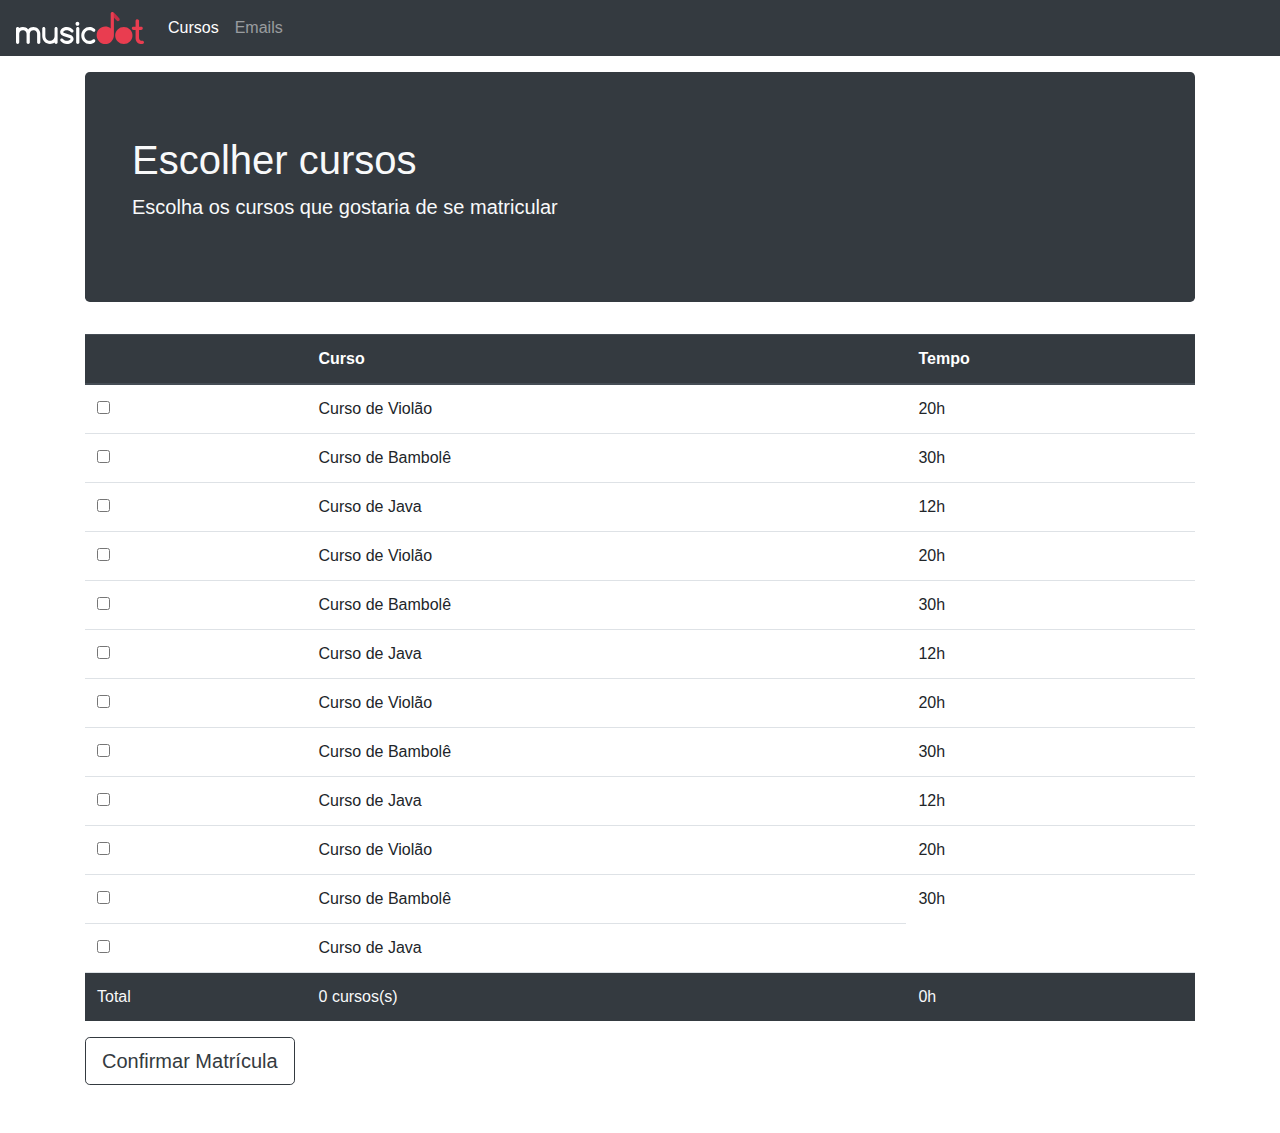
<file: matricula.html>
<!DOCTYPE html>
<html lang="en">

<head>
    <title>Matriculas</title>
    <meta charset="UTF-8">
    <meta name="viewport" content="width=device-width">
    <link rel="stylesheet" href="css/bootstrap.css">
    <link rel="icon" href="img/favicon.ico">
    <link rel="stylesheet" href="css/matriculas.css">
</head>

<body>
    <header class="header">
        <nav class="navbar navbar-expand-sm navbar-dark bg-dark">
            <a class="nav-brand" href="index.html"><img class="header-navbar-logo" src="img/musicdot-logo-light.svg" alt="Logo da Musicadot"></a>
            <button class="navbar-toggler" type="button" data-toggle="collapse" data-target="#navbarSupportedContent" aria-expanded="false" aria-label="Toggle navigation">
                <span class="navbar-toggler-icon"></span>
            </button>
            <div class="collapse navbar-collapse" id="navbarSupportedContent">
                <ul class="navbar-nav mr-auto">
                    <li class="nav-item active">
                        <a class="nav-link" href="#">Cursos</a>
                    </li>
                    <li class="nav-item">
                        <a href="#" class="nav-link">Emails</a>
                    </li>
                </ul>
            </div>
        </nav>
    </header>
    <main class="container mb-4">
        <div class="jumbotron bg-dark header-matricula text-light mt-3">
            <div class="container">
                <h1>Escolher cursos</h1>
                <p class="lead">Escolha os cursos que gostaria de se matricular</p>
            </div>
        </div>
        <table class="table table-houver rounded-top">
            <thead class="thead-dark">
                <tr>
                    <th scope="col"></th>
                    <th scope="col">Curso</th>
                    <th scope="col">Tempo</th>
                </tr>
            </thead>
            <tbody>
                <tr>
                    <td><input onclick="adicionaCurso(this)" type="checkbox" name="curso" value="20"></td>
                    <td>Curso de Violão</td>
                    <td>20h</td>
                </tr>
                <tr>
                    <td><input onclick="adicionaCurso(this)" type="checkbox" name="curso" value="30"></td>
                    <td>Curso de Bambolê</td>
                    <td>30h</td>
                </tr>
                <tr>
                    <td><input onclick="adicionaCurso(this)" type="checkbox" name="curso" value="12"></td>
                    <td>Curso de Java</td>
                    <td>12h</td>
                </tr>
                <tr>
                    <td><input onclick="adicionaCurso(this)" type="checkbox" name="curso" value="20"></td>
                    <td>Curso de Violão</td>
                    <td>20h</td>
                </tr>
                <tr>
                    <td><input onclick="adicionaCurso(this)" type="checkbox" name="curso" value="30"></td>
                    <td>Curso de Bambolê</td>
                    <td>30h</td>
                </tr>
                <tr>
                    <td><input onclick="adicionaCurso(this)" type="checkbox" name="curso" value="12"></td>
                    <td>Curso de Java</td>
                    <td>12h</td>
                </tr>
                <tr>
                    <td><input type="checkbox" name="curso" value="20"></td>
                    <td>Curso de Violão</td>
                    <td>20h</td>
                </tr>
                <tr>
                    <td><input onclick="adicionaCurso(this)" type="checkbox" name="curso" value="30"></td>
                    <td>Curso de Bambolê</td>
                    <td>30h</td>
                </tr>
                <tr>
                    <td><input onclick="adicionaCurso(this)" type="checkbox" name="curso" value="12"></td>
                    <td>Curso de Java</td>
                    <td>12h</td>
                </tr>
                <tr>
                    <td><input onclick="adicionaCurso(this)" type="checkbox" name="curso" value="20"></td>
                    <td>Curso de Violão</td>
                    <td>20h</td>
                </tr>
                <tr>
                    <td><input onclick="adicionaCurso(this)" type="checkbox" name="curso" value="30"></td>
                    <td>Curso de Bambolê</td>
                    <td>30h</td>
                </tr>
                <tr>
                    <td><input onclick="adicionaCurso(this)" type="checkbox" name="curso" value="12"></td>
                    <td>Curso de Java</td>
                </tr>
                <tr class="bg-dark text-light">
                    <td>Total</td>
                    <td class="js-total-de-cursos">0 cursos(s)</td>
                    <td class="js-total-de-horas">0h</td>
                </tr>

            </tbody>
        </table>
        <button type="button" class="js-botao-matricula btn btn-outline-dark btn-lg mb-4">Confirmar Matrícula</button>
    </main>
    <script src="js/jquery.js"></script>
    <script src="js/bootstrap.js"></script>
    <script src="js/matriculas.js"></script>
</body>

</html>
</file>
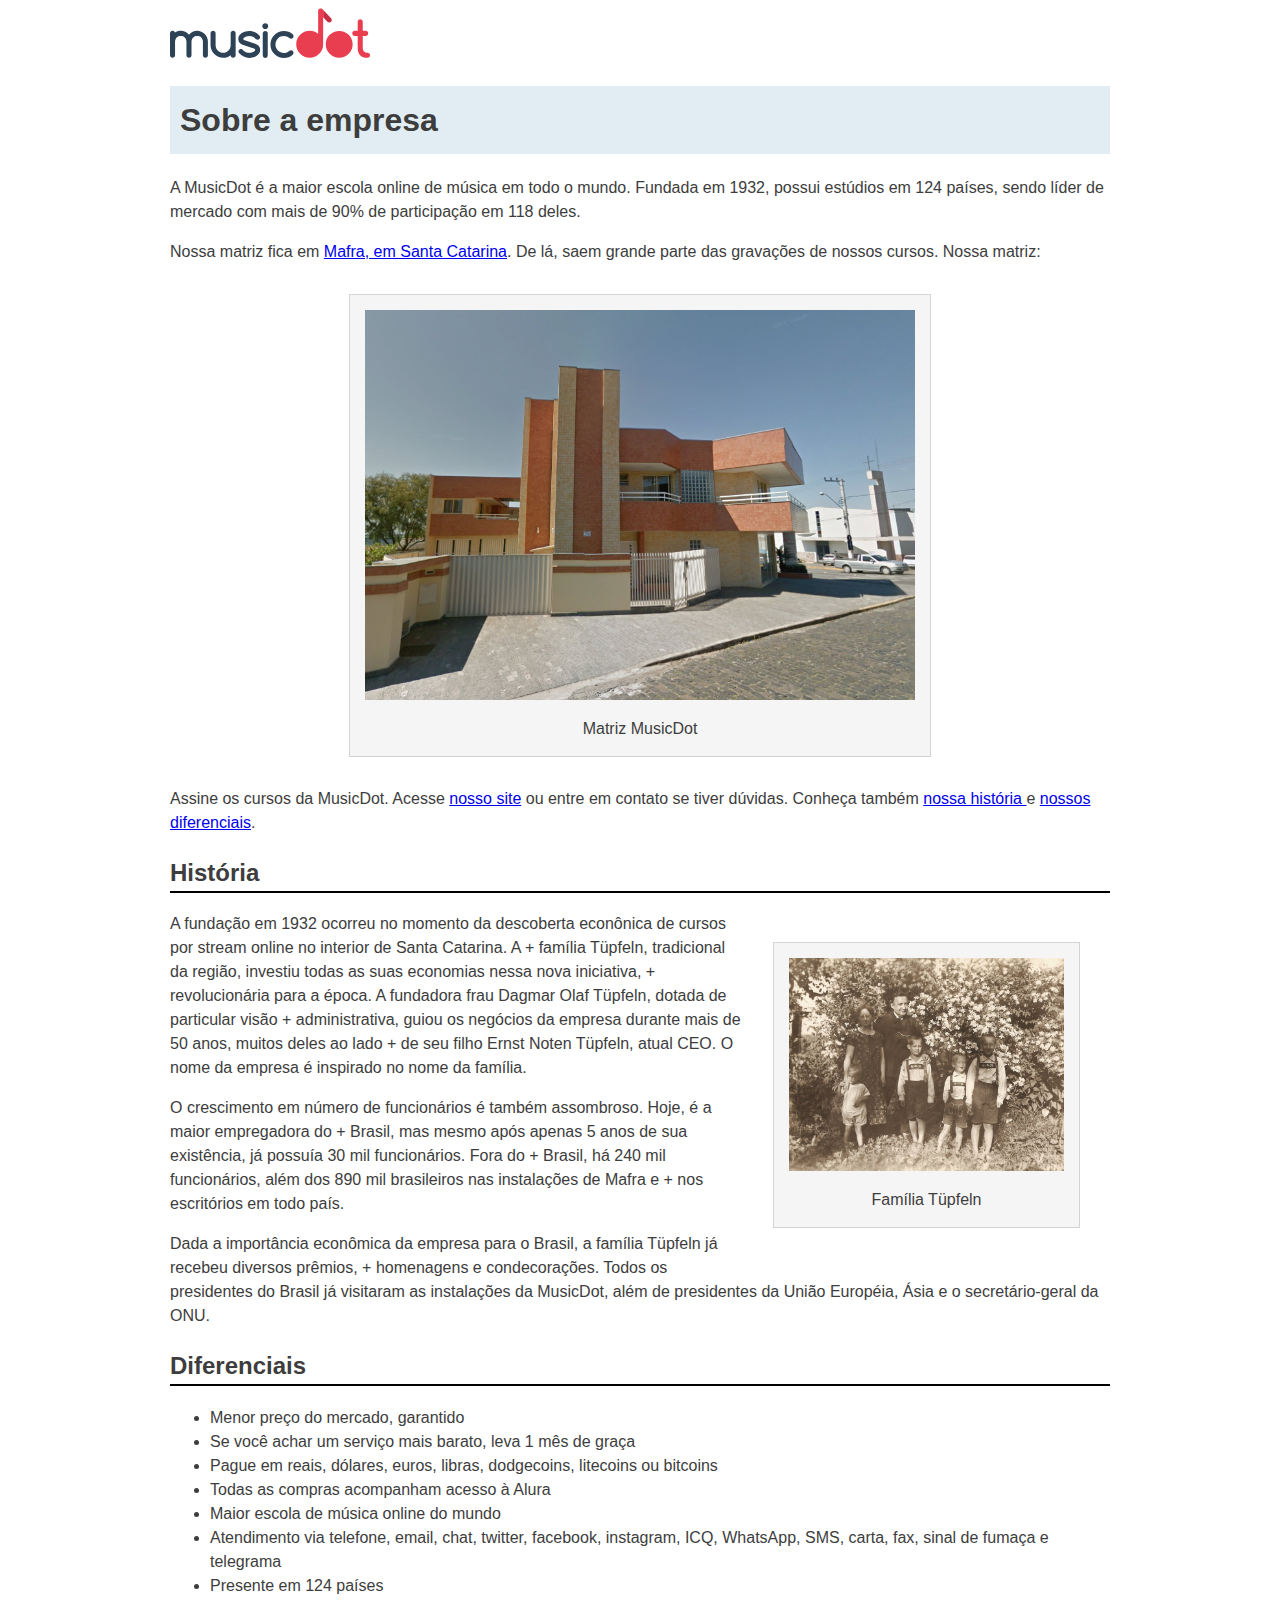
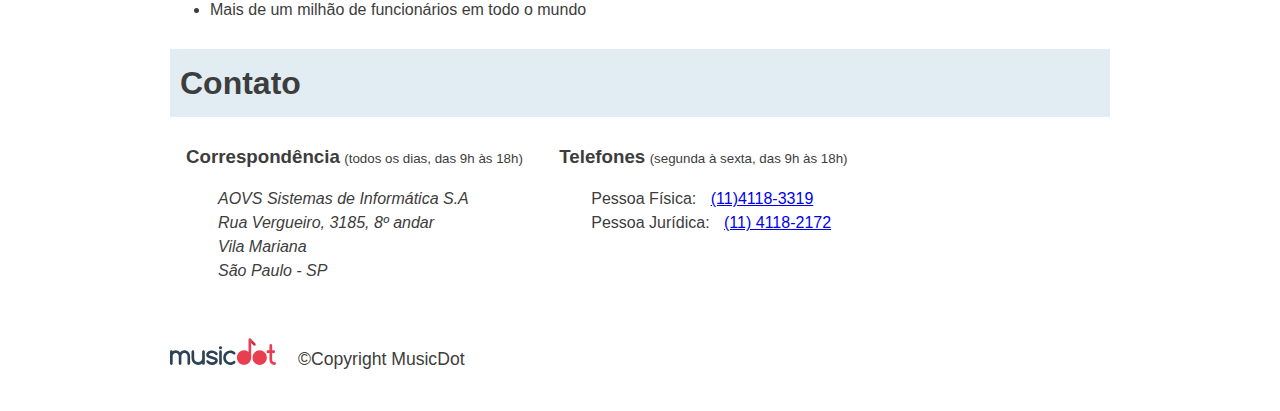
<file: sobre.html>
<!DOCTYPE html>
<html lang="pt-BR">

<head>
    <meta charset="utf8">
    <meta name="viewport" content="width=device-width">
    <title>
        MusicDot | Sobre a empresa
    </title>
    <link href="img/favicon.ico" rel="icon">
    <link rel="stylesheet" href="css/sobre.css">
</head>

<body>

    <img src="img/logo.svg" alt="MusicDot">

    <h1 class="titulo">Sobre a empresa</h1>

    <p>
        A MusicDot é a maior escola online de música em todo o mundo.
        Fundada em 1932, possui estúdios em 124 países, sendo líder de mercado com mais de 90% de
        participação em 118 deles.
    </p>

    <p>
        Nossa matriz fica em <a href="https://maps.google.com.br/?q=190,GabrielDequech,Mafra,SC">Mafra, em Santa
            Catarina</a>. De lá, saem grande parte das gravações de nossos cursos. Nossa matriz:
    </p>

    <figure class="matriz-musicdot">
        <img src="img/matriz-musicdot.png" alt="Matriz da musicdot">
        <figcaption>
            Matriz MusicDot
        </figcaption>
    </figure>

    <p>
        Assine os cursos da MusicDot. Acesse <a href="index.html">nosso site</a> ou entre em contato se tiver dúvidas.
        Conheça também <a href="#historia"> nossa história </a> e <a href="#diferenciais">nossos diferenciais</a>.
    </p>

    <h2 id="historia" class="subtitulo">História</h2>

    <figure class="familia-tupfeln">
        <img src="img/familia-tupfeln.jpg" alt="Foto da família tüpfeln">
        <figcaption>Família Tüpfeln</figcaption>
    </figure>

    <p>
        A fundação em 1932 ocorreu no momento da descoberta econônica de cursos por stream online no interior de Santa
        Catarina. A
        + família Tüpfeln, tradicional da região, investiu todas as suas economias nessa nova iniciativa,
        + revolucionária para a época. A fundadora frau Dagmar Olaf Tüpfeln, dotada de particular visão
        + administrativa, guiou os negócios da empresa durante mais de 50 anos, muitos deles ao lado
        + de seu filho Ernst Noten Tüpfeln, atual CEO. O nome da empresa é inspirado no nome da família.
    </p>

    <p>
        O crescimento em número de funcionários é também assombroso. Hoje, é a maior empregadora do
        + Brasil, mas mesmo após apenas 5 anos de sua existência, já possuía 30 mil funcionários. Fora do
        + Brasil, há 240 mil funcionários, além dos 890 mil brasileiros nas instalações de Mafra e
        + nos escritórios em todo país.
    </p>

    <p>
        Dada a importância econômica da empresa para o Brasil, a família Tüpfeln já recebeu diversos prêmios,
        + homenagens e condecorações. Todos os presidentes do Brasil já visitaram as instalações da MusicDot, além de
        presidentes da União Européia, Ásia e o secretário-geral da ONU.
    </p>

    <h2 id="diferenciais" class="subtitulo"> Diferenciais </h2>
    <ul>
        <li> Menor preço do mercado, garantido </li>
        <li> Se você achar um serviço mais barato, leva 1 mês de graça </li>
        <li> Pague em reais, dólares, euros, libras, dodgecoins, litecoins ou bitcoins </li>
        <li> Todas as compras acompanham acesso à Alura </li>
        <li> Maior escola de música online do mundo </li>
        <li> Atendimento via telefone, email, chat, twitter, facebook, instagram, ICQ, WhatsApp, SMS, carta, fax, sinal
            de fumaça e telegrama </li>
        <li> Presente em 124 países </li>
        <li> Mais de um milhão de funcionários em todo o mundo </li>
    </ul>

    <h2 class="titulo">Contato</h2>
    <div class="contato_secao">
    <h3 class="contato_subtitulo">Correspondência</h3>
    <small>(todos os dias, das 9h às 18h)</small>
    
    <address class="contato_info">
        AOVS Sistemas de Informática S.A
        <br>
        Rua Vergueiro, 3185, 8º andar
        <br>
        Vila Mariana
        <br>
        São Paulo - SP
    </address>
    </div>

    <div id="contato" class="contato_secao contato_secao--telefone">
    <h3 class="contato_subtitulo">Telefones</h3>
    <small>(segunda à sexta, das 9h às 18h)</small>

    <dl class="contato_info">
        <div>
        <dt class="contato_info-titulo">Pessoa Física:</dt>
        <dd class="contato_info-descricao"> <a href="tel://114118-3319">(11)4118-3319</a></dd>
        </div>

        <div>
        <dt class="contato_info-titulo">Pessoa Jurídica:</dt>
        <dd class="contato_info-descricao"> <a href="tel://114118-2172">(11) 4118-2172</a></dd>
        </div>
    </dl>
    </div>

    <footer class="rodape">
        <img src="img/logo.svg" alt="Logo da musicdot" class="rodape_logo">
        <p class="rodape_copyright">&copy;Copyright MusicDot</p>
    </footer>

</body>
</html>
</file>
<file: css/matriculas.css>
.header-navbar-logo {
    width: 8rem;
    margin-right: 1rem;
}

.header-matricula h1 {
    font-weight: 300;
}
</file>
<file: css/sobre.css>
body {
    width: 80%;
    max-width: 940px;
    margin-left: auto;
    margin-right: auto;
    font-size: 16px;
    line-height: 1.5;
    font-family: "Helvetica", "Lucida Grande", sans-serif;
    color: #3d3d3d;
}

.titulo {
    padding: 10px;
    font-size: 32px;
    background-color: #E1EDF2;
}

.subtitulo {
    border-bottom: 2px solid black;
}

figure {
    margin: 30px;
    padding: 15px;
    text-align: center;
    background-color: whitesmoke;
    border: 1px solid lightgray;
}

figcaption {
    margin-top: 10px;
}

.matriz-musicdot {
    width: 550px;
    margin-left: auto;
    margin-right: auto;
}

.familia-tupfeln {
    width: 275px;
    float: right;
}

figure img {
    width: 100%;
}

.contato_subtitulo {
    display: inline;
}

.contato_secao {
    display: inline-block;
    vertical-align: top;
    margin-left: 16px;
}

.contato_secao--telefone {
    margin-left: 32px;
}

.contato_info {
    margin: 16px 0 24px;
    padding-left: 32px;
}

.contato_info-titulo,
.contato_info-descricao {
    display: inline;
}

.contato_info-descricao {
    margin-left: 10px;
}

.rodape {
    padding: 1.75em 0;
    font-size: 1.1rem;
}

.rodape_logo {
    width: 6em;
}

.rodape_copyright {
    display: inline;
    margin-left: 1em;
}

@media(max-width: 850px) {
    .contato_secao {
        display: block;
        margin-left: 1em;
    }
}

@media(max-width: 622px) {
    .familia-tupfeln {
        float: none;
        margin: 0 auto;
    }
}

@media(max-width: 446px) {
    .contato_subtitulo {
        display: block;
        margin-bottom: 0;
    }
    .contato_info {
        padding-left: 5px;
        font-size: .92em;
        border-left: 2px solid lightgray;
    }
    .rodape {
        font-size: .92em;
    }
}

@media(max-width: 342px) {
    .contato_info-descricao {
        display: block;
        margin-left: 1em;
    }
}
</file>
